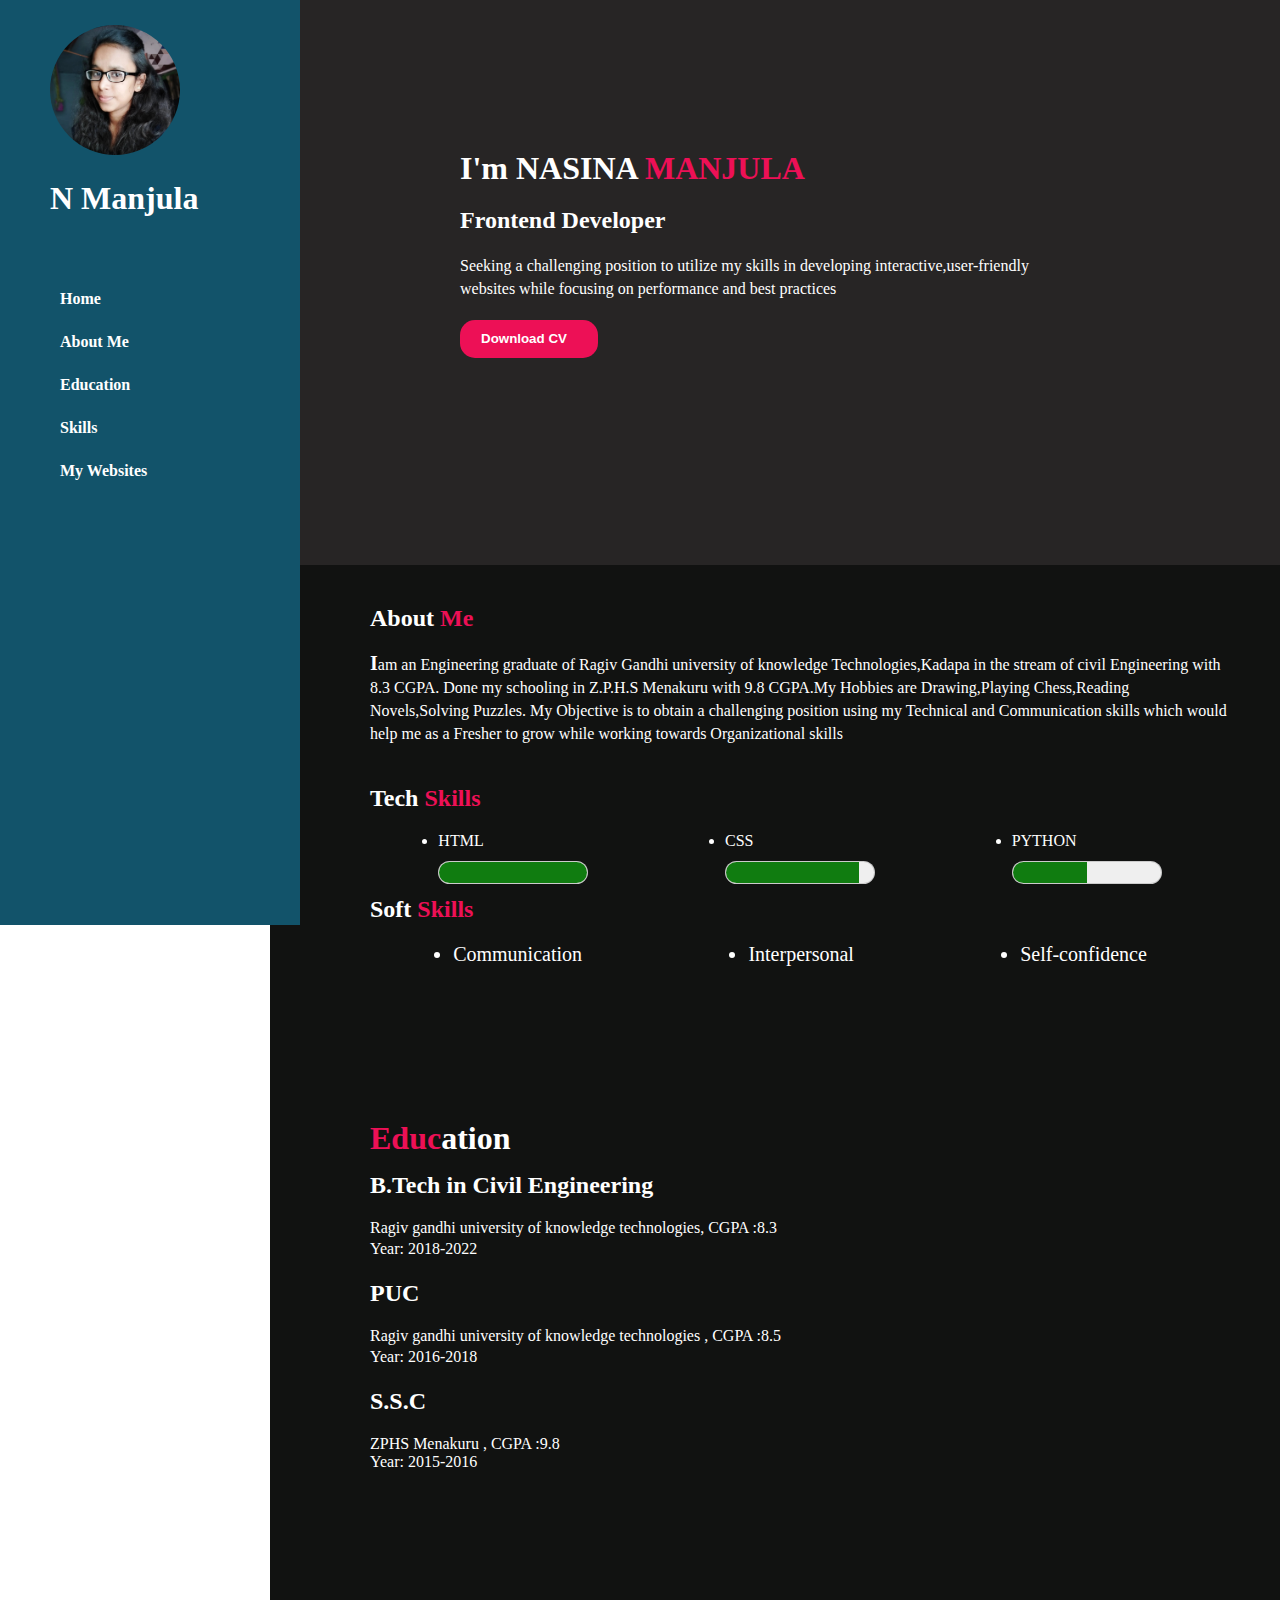
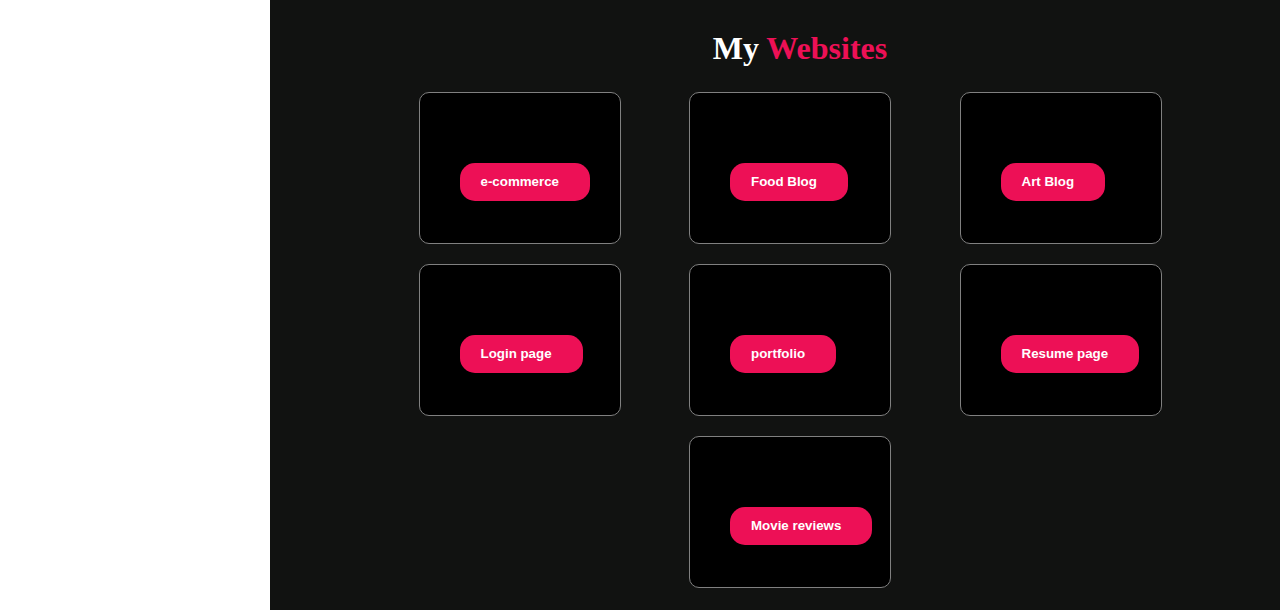
<file: day18_Portfolio.html>
<!DOCTYPE html>
<html lang="en">
<head>
    <meta charset="UTF-8">
    <meta name="viewport" content="width=device-width, initial-scale=1.0">
    <title>My portfolio</title>
    <link rel="preconnect" href="https://fonts.googleapis.com">
<link rel="preconnect" href="https://fonts.gstatic.com" crossorigin>
<link href="https://fonts.googleapis.com/css2?family=Mooli&family=Open+Sans:ital,wght@1,300&family=Roboto+Slab:wght@300&family=Roboto:ital,wght@1,300&display=swap" rel="stylesheet">
    <link rel="stylesheet" href="https://cdnjs.cloudflare.com/ajax/libs/font-awesome/6.4.2/css/all.min.css" integrity="sha512-z3gLpd7yknf1YoNbCzqRKc4qyor8gaKU1qmn+CShxbuBusANI9QpRohGBreCFkKxLhei6S9CQXFEbbKuqLg0DA==" crossorigin="anonymous" referrerpolicy="no-referrer" />
    <link rel="stylesheet" href="portfolio.css">
</head>
<body>
   <!--  sidebar starts -->
   <div class="wrapper">
        <div class="navbar">
            <img src="resume pic/manju resume pic.jpeg" alt="" height="130px" width="130px" class="photo"/>
            <h1>N Manjula</h1>
            <div class="social-icon">
                <a href="https://www.linkedin.com/in/nasina-manjula-34b35313b/" target="_blank"><i class="fa-brands fa-linkedin"></i></a>
                <a href=""><i class="fa-brands fa-instagram"></i></a>
                <a href="https://github.com/ManjulaMohith" target="_blank"><i class="fa-brands fa-github"></i></a>
                <a href="mailto:manjunasina143@gmail.com" target="_blank"> <i class="fa-regular fa-envelope"></i></a>
            </div>
                <div class="nav-icons"><a href="#"><i class="fa-solid fa-house"></i></a><a href="#home"><b>Home</b></a></div>
                <div class="nav-icons"><a href="#"><i class="fa-solid fa-user"></i></a><a href="#aboutme"><b>About Me</b></a></div>
                <div class="nav-icons"><a href="#"><i class="fa-solid fa-school"></i></a><a href="#education"><b>Education</b></a></div>
                <div class="nav-icons"><a href="#"> <i class="fa-solid fa-gears"></i></a><a href="#aboutme"><b>Skills</b></a></div>
                <div class="nav-icons"><a href=""><i class="fa-solid fa-globe"></i></a><a href="#mywebsites"><b>My Websites</b></a></div>
        </div>
<!-- sidebar ends -->
<!-- home section starts -->
        <div id="home">
            <h1>I'm NASINA <span>MANJULA</span></h1>
            <h2>Frontend Developer</h2>
            <p>Seeking a challenging position to utilize my skills in developing interactive,user-friendly <br> websites  while focusing on performance and best practices</p>
            <button><a href="day_12Resume.html" download="day_12Resume.html" target="_blank">Download CV</a></button>
        </div>
</div>
<!-- home section ends -->
<div id="aboutme">
    <h2>About <span>Me</span></h2>
    <p>Iam an Engineering graduate of Ragiv Gandhi university of knowledge Technologies,Kadapa in the stream of civil Engineering with 8.3 CGPA.
        Done my schooling in Z.P.H.S Menakuru with 9.8 CGPA.My Hobbies are Drawing,Playing Chess,Reading Novels,Solving Puzzles.
        My Objective is to obtain a challenging position using my Technical and Communication skills which would help me as a Fresher to grow while working towards Organizational skills
    </p>

    <h2>Tech <span>Skills</span></h2>
    <ul>
        <div><li>HTML </li> <meter min="0" max="100" value="100" style="width:150px; height:45px; "></meter></div>
        <div><li>CSS</li> <meter min="0" max="100" value="90" style="width:150px; height:45px; "></meter></div>
        <div><li>PYTHON</li><meter min="0" max="100" value="50" style="width:150px; height:45px; "></meter></div>
    </ul>

    <h2>Soft <span>Skills</span></h2>
    <ul style="font-size: 20px;">
        <li>Communication</li>
        <li>Interpersonal</li>
        <li>Self-confidence</li>
    </ul>
</div>
<!-- about me and skills section ends -->

<div id="education">
    <h1><span>Educ</span>ation</h1>
    <h2>B.Tech in Civil Engineering</h2>
    <div>Ragiv gandhi university of knowledge technologies, CGPA :8.3</div>
    <p>Year: 2018-2022</p>

    <h2>PUC</h2>
    <div>Ragiv gandhi university of knowledge technologies , CGPA :8.5</div>
    <p>Year: 2016-2018</p>

    <h2>S.S.C</h2>
    <div>ZPHS Menakuru , CGPA :9.8</div>
    <div>Year: 2015-2016</div>
</div>


<div id="mywebsites">
    <h1>My <span>Websites</span></h1>
    <div class="cards">
    <div class="card1">
        <button><a href="day_15E-commerce.html" target="_blank">e-commerce</a></button>
    </div>
    <div class="card1">
        <button><a href="day_3FoodBlog.html"  target="_blank">Food Blog</a></button>
    </div>
    <div class="card1">
        <button><a href="day_4ArtBlog.html" target="_blank">Art Blog</a></button>
    </div>
    <div class="card1">
        <button><a href="day_6LoginPage.html" target="_blank">Login page</a></button>
    </div>
    <div class="card1">
        <button><a href="day18_Portfolio.html" target="_blank">portfolio</a></button>
    </div>
    <div class="card1">
        <button><a href="day_12Resume.html" target="_blank">Resume page</a></button>
    </div>
    <div class="card1">
        <button><a href="day_11MovieRevies.html" target="_blank">Movie reviews</a></button>
    </div>
</div>
</div>
</body>
</html>
</file>
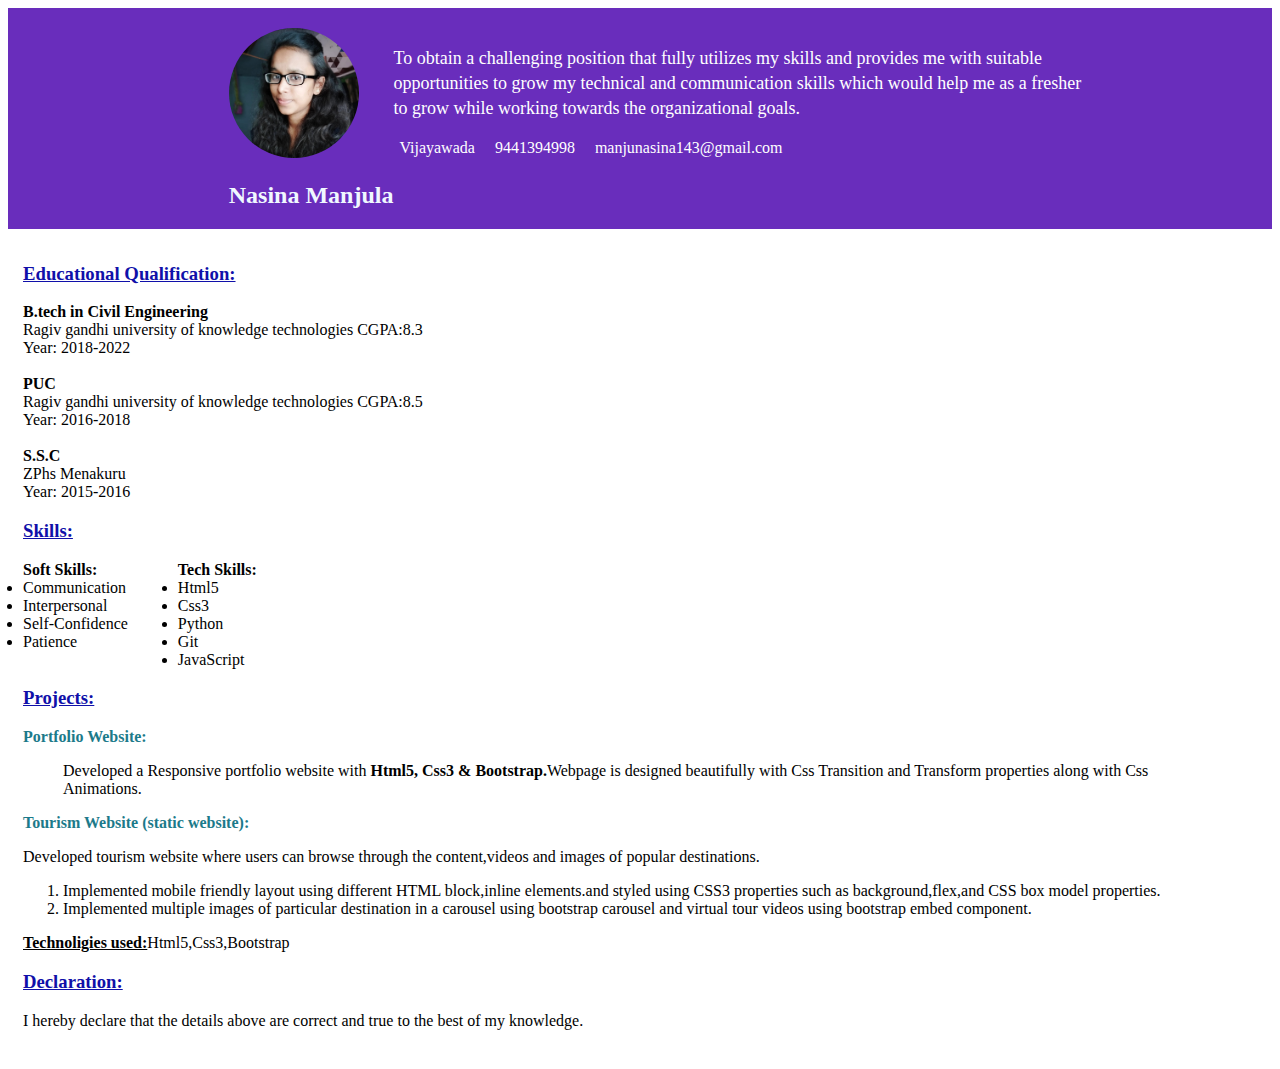
<file: day_12Resume.html>
<!DOCTYPE html>
<html lang="en">
<head>
    <meta charset="UTF-8">
    <meta name="viewport" content="width=device-width, initial-scale=1.0">
    <title>day12_Assignment</title>
    <link rel="stylesheet" href="https://cdnjs.cloudflare.com/ajax/libs/font-awesome/6.4.2/css/all.min.css" integrity="sha512-z3gLpd7yknf1YoNbCzqRKc4qyor8gaKU1qmn+CShxbuBusANI9QpRohGBreCFkKxLhei6S9CQXFEbbKuqLg0DA==" crossorigin="anonymous" referrerpolicy="no-referrer" />
</head>
<style>
    header{
        background-color: rgb(105, 45, 188);
        padding-left: 30px;
        padding-top: 20px;
    }
    h1{
        color: white;
    }
    *{
        text-decoration: none;
    }
    section{
        padding: 15px;
    }
    h3{
        color: rgb(16, 16, 169);
        text-decoration: underline;
    }
</style>
<body>
    <header style="display: flex;justify-content: center;">
        <div>
            <img src="resume pic/manju resume pic.jpeg" alt="" height="130px" width="130px" style="border-radius: 50%;"/>
            <h2 style="color: aliceblue;">Nasina Manjula</h2>
        </div>
        <div>
            <p style="line-height:25px;color: white;font-size: 18px;"> To obtain a challenging position that fully utilizes my skills and provides me with suitable <br>
                opportunities to grow my technical and communication skills which would help me as a fresher <br>
                to grow while working towards the organizational goals. </p>

                <i class="fa-solid fa-location-dot" style="margin-right: 6px;"></i><span style="margin-right: 10px;color: white;">Vijayawada</span>
                <i class="fa-solid fa-phone" style="margin-right: 6px;"></i><a href="tel:9441394998" style="margin-right: 10px;color: white;">9441394998</a>
                <i class="fa-regular fa-envelope" style="margin-right: 6px;"></i><a href="mailto:manjunasina143@gmail.com" style="color: white;">manjunasina143@gmail.com</a>        
        </div>
    </header>

    <section>
        <h3>Educational Qualification:</h3>
        <b>B.tech in Civil Engineering</b><br>
        <span>Ragiv gandhi university of knowledge technologies CGPA:8.3</span><br>
        <span>Year: 2018-2022</span><br><br> 
       
        <b>PUC </b><br>
        <span>Ragiv gandhi university of knowledge technologies CGPA:8.5</span><br>
        <span>Year: 2016-2018</span><br><br>

        <b>S.S.C</b><br>
        <span>ZPhs Menakuru</span><br>
        <span>Year: 2015-2016</span>

        <h3>Skills:</h3>
        <skill style="display: flex;">
        
        <div style="margin-right: 50px;">
            <b>Soft Skills:</b><br>
            <li>Communication</li>
            <li>Interpersonal</li>
            <li>Self-Confidence</li>
            <li>Patience</li>
        </div>
        <div>
            <b>Tech Skills:</b><br>
            <li>Html5</li>
            <li>Css3</li>
            <li>Python</li>
            <li>Git</li>
            <li>JavaScript</li>
        </div>
    </skill>

    <h3>Projects:</h3>
    <p ><b style="color: rgb(28, 122, 138);">Portfolio Website: </b>   <br>
 
        <blockquote>Developed a Responsive portfolio website with <b>Html5, Css3 & Bootstrap.</b>Webpage is designed beautifully with Css Transition and Transform properties along with Css Animations. </blockquote> </p>

<!--         <b><u>Tourism Website (static website)</u></b><br>
 -->        <p ><b style="color: rgb(28, 122, 138);">Tourism Website (static website): </b>   <br>
        <p>Developed tourism website where users can browse through the content,videos and images of popular 
            destinations.</p>
            <ol>
                <li>Implemented mobile friendly layout using different HTML block,inline elements.and styled using 
                    CSS3 properties such as background,flex,and CSS box model properties.</li>
                    <li>Implemented multiple images of particular destination in a carousel using bootstrap carousel 
                        and virtual tour videos using bootstrap embed component.</li>
            </ol>
            <b style="text-decoration: underline;">Technoligies used:</b><span>Html5,Css3,Bootstrap</span>

            <h3>Declaration:</h3>
            <p>I hereby declare that the details above are correct and true to the best of my knowledge. </p>
    </section>
</body>
</html>
</file>
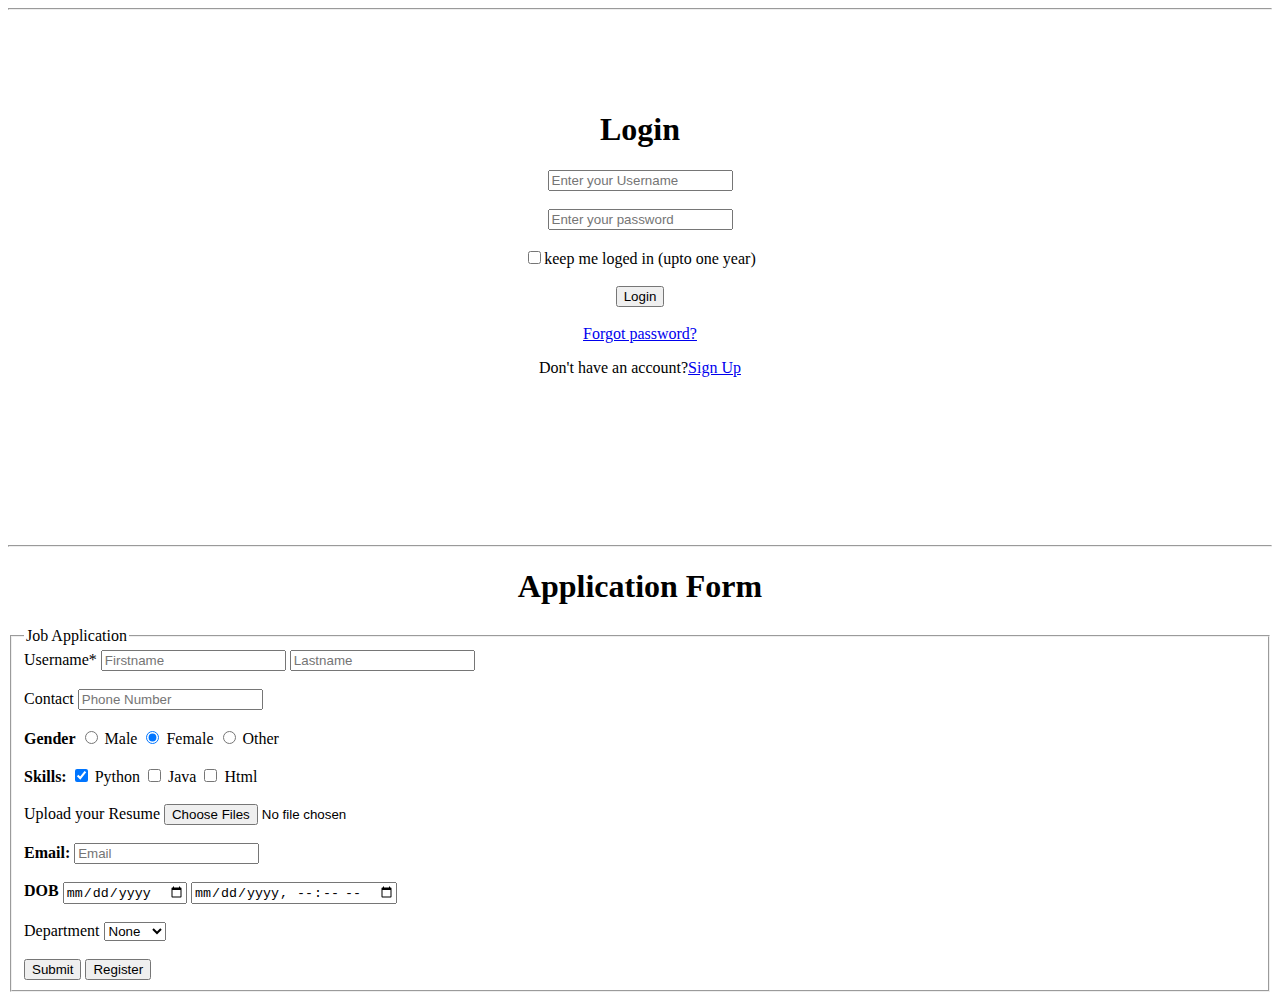
<file: day_6LoginPage.html>
<!DOCTYPE html>
<html lang="en">
<head>
    <meta charset="UTF-8">
    <meta name="viewport" content="width=device-width, initial-scale=1.0">
    <title>Document</title>
</head>
<style>
    h1,div{
        text-align: center;
    }
</style>
<body>
<hr>
    <div>
        <br><br><br><br>
        <h1>Login</h1>
        <form action="success.html">
        <input type="text" id="username" name="username" placeholder="Enter your Username"><br><br>
        <input type="password" id="password" name="password" placeholder="Enter your password"><br><br>
        <input type="checkbox" id="box" name="box">keep me loged in (upto one year) <br><br>
        <button type="submit" formaction="success.html">Login</button><br><br>
    </form>
        
        <a href="forgot.html">Forgot password?</a><br>
        <p>Don't have an account?<a href="signup.html">Sign Up</a></p>

    </div>
    <br><br><br><br><br><br><br><br>
        <hr>

    <h1>Application Form</h1>
    <form action="https://en.wikipedia.org/wiki/Animal" method="post">
        <fieldset>
        <legend>Job Application</legend>
        <label for="username">Username*</label>
        
        <input type="text" id="firstname" name="username" placeholder="Firstname" >
        <input type="text" id="secondname" name="usename" placeholder="Lastname" ><br><br>
        
        <label for="Number">Contact</label>
        <input type="number" id="Number" name="Name" placeholder="Phone Number" ><br><br>
        <label><strong>Gender</strong></label>
        <input type="radio" id="Male" name="gender" value="Male">
        <label for="Male">Male</label>
        <input type="radio" id="Female" name="gender" value="Female" checked>
        <label for="Female">Female</label>
        <input type="radio" id="other" name="gender" value="other">
        <label for="other">Other</label><br><br>
        <label for="experience"><strong>Skills:</strong></label>
        <input type="checkbox" id="experience" name="experience" checked>
        <label for="experience">Python</label>
        <input type="checkbox" id="experience" name="experience">
        <label for="experience">Java</label>
        <input type="checkbox" id="experience" name="experience" >
        <label for="experience">Html</label><br><br>
        <label for="file">Upload your Resume</label>
        <input type="file" id="file" name="file" multiple><br><br>
        <label for="Mail"><strong>Email:</strong></label>
        <input type="email" id="Mail" name="Mail" placeholder="Email" multiple><br><br>
        <label for="dob"><strong>DOB</strong></label>
        <input type="date" id="dob" name="dob">
        <input type="datetime-local" id="time" name="time"><br><br>
        <label for="dept">Department</label>
        <select name="dept" id="dept">
            <option value="None" selected>None</option>
            <option value="computer science">CSE</option>
            <option value="Electrical">ECE</option>
            <option value="Electronics">EEE</option>
            <option value="Mechanical">MECH</option>
        </select><br><br>
        <input type="submit">
        <button type="submit">Register</button>
        <!-- <input type="button" formaction="https://en.wikipedia.org/wiki/Animal"> -->
    </fieldset>
        </form>
        
        
</body>
</html>
</file>
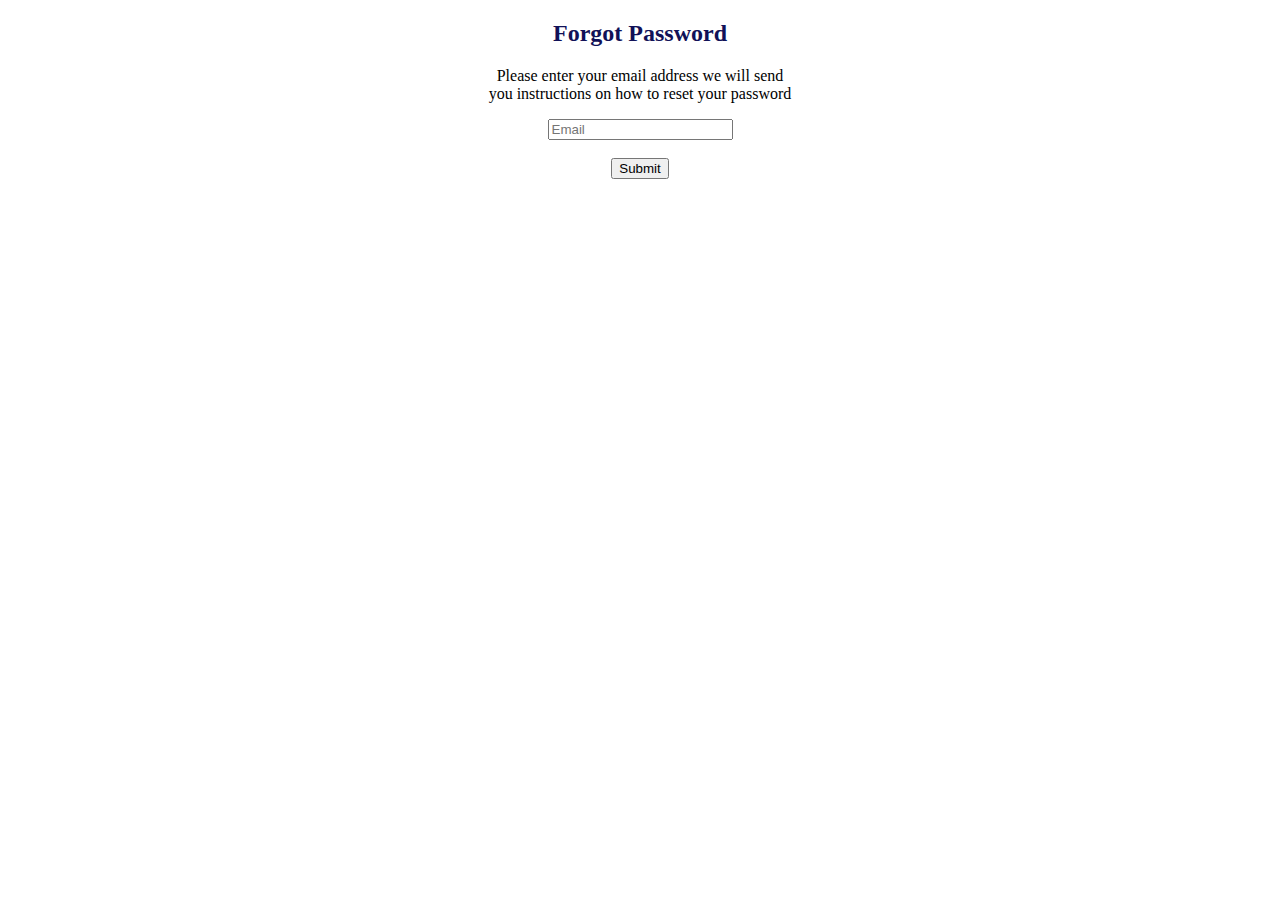
<file: forgot.html>
<!DOCTYPE html>
<html lang="en">
<head>
    <meta charset="UTF-8">
    <meta name="viewport" content="width=device-width, initial-scale=1.0">
    <title>Document</title>
</head>
<style>
    h2,p,form{
        text-align: center;
    }
    h2{
        color: rgb(17, 17, 88);
    }
</style>
<body>
    <h2>Forgot Password</h2>
    <p>Please enter your email address we will send<br> you instructions on how to reset your password</p>
    <form action="" method="post">
    <input type="email" id="email" name="email" placeholder="Email"><br><br>
    <button type="submit">Submit</button>
</form>
</body>
</html>
</file>
<file: portfolio.css>
*{
    margin: 0;
    padding: 0;
    text-decoration: none;
    scroll-behavior: smooth;
}
/* side bar starts */
.wrapper .navbar{
    position: fixed;
    left: 0;
    top: 0;
    

}
.navbar{
    display: flex;
    flex-direction: column;
    padding-top: 25px;
    padding-left: 50px;
    row-gap: 25px;
    height: 100vh;
    width: 250px;
    background-color:rgb(18, 83, 106)
    
}
.navbar a:hover{
    color: black;
}
.navbar h1{
    color: white;
}
.social-icon a{
    font-size: 20px;
    color: #f6ee14;
}
.nav-icons a{
    color: #f9faf8;
}
.nav-icons b{
    color:white;
    
}
.nav-icons b:hover{
    background-color: rgb(237, 16, 86);
    border-radius: 15px;
    padding: 10px;
    
}
div .photo{
    border-radius: 50%;
}
div a{
    margin-right: 10px;
}

/* side bar ends */
/* home section starts */
#home{
    background-color: rgb(39, 37, 37);
    margin-left: 270px;
    height: 330px;
    align-items: center;
    padding:150px 50px 85px 190px;
    
    
}
span{
    color: rgb(237, 16, 86);
}
#home h1,p,h2{
    margin-bottom: 20px;
    color: white;
}
button{
    padding: 8px 20px;
    background-color: rgb(237, 16, 86);
    border-radius: 15px;
    border: 1px solid transparent;
    
}
button a{
    color: white;
    font-weight: bold;
    line-height: 20px;
}
button:hover{
    background-color: transparent;
    border: 1px solid white;
}
/* home section ends */
/* about me section starts */
#aboutme{
    background-color: rgb(17, 18, 17);
    margin-left: 270px;
    height: 335px;
    padding:40px 50px 130px 100px;
    color: white;
}
#aboutme h1{
    margin-bottom: 20px;
}
#aboutme p{
    margin-bottom: 40px;
}
p{
    line-height: 23px;
}
#aboutme ul{
    display: flex;
    justify-content: space-around;
    
}

    

#aboutme p::first-letter{
    font-size: 20px;
    font-weight: bold;
}
/* about me and skills section ends */

#education{
    background-color: rgb(17, 18, 17);
    margin-left: 270px;
    height: 410px;
    padding:50px 50px 70px 100px;
    color: white;
}
#education table th,tr,td{
    padding: 15px;
    text-align: center;
    border: 1px solid white;
    border-collapse: collapse;
}
#education h1{
    margin-bottom: 15px;
}
/* my websites section starts */
#mywebsites{
    
    background-color: rgb(17, 18, 17);
    margin-left: 270px;
    height: 450px;
    padding:30px 50px 130px 100px;
    color: white;
    
}
#mywebsites .card1{
    background-color: black;
    height: 150px;
    width: 200px;
    border: 1px solid grey;
    border-radius: 10px;
    margin-right: 20px;
    margin-bottom: 20px;  
    background-image: url("https://d334lak5lb2pjo.cloudfront.net/wp-content/uploads/b2b-web-design-examples-min.jpg");
    background-size: cover;
    background-repeat: no-repeat;
}
#mywebsites .card1:hover{
    background-color: darkolivegreen;
    height: 170px;
    width: 220px;
    border-radius: 1px solid yellow;
    border: 2px solid white;
    border-top: 2px solid rgb(247, 13, 52);
    box-shadow: 0 0 15px rgb(193, 193, 190);
}

#mywebsites button{
    margin-top: 70px;
    margin-left: 40px;
}
#mywebsites button:hover{
    background-color: black;
}
.cards{
    display: flex;
    justify-content: space-evenly;
    flex-wrap: wrap;
}
#mywebsites h1{
    margin-bottom: 25px;
    text-align: center;
}
</file>
